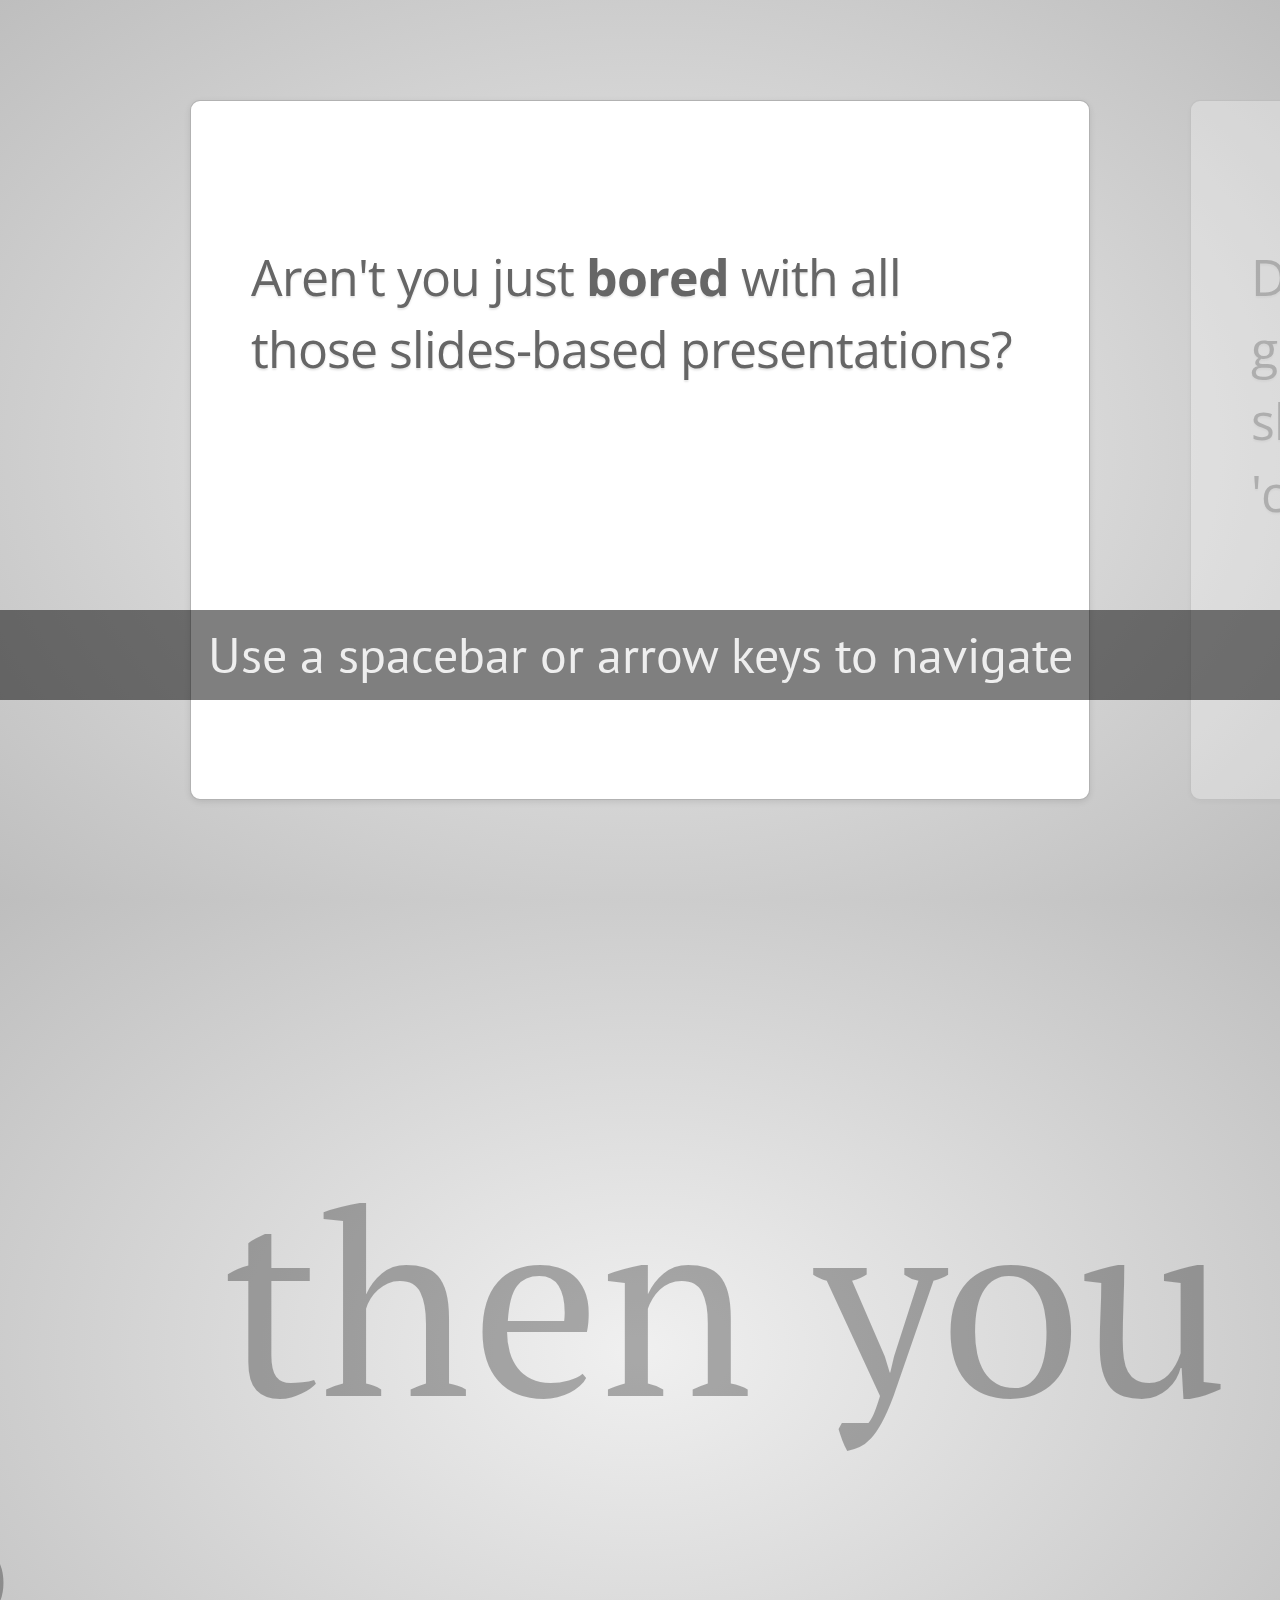
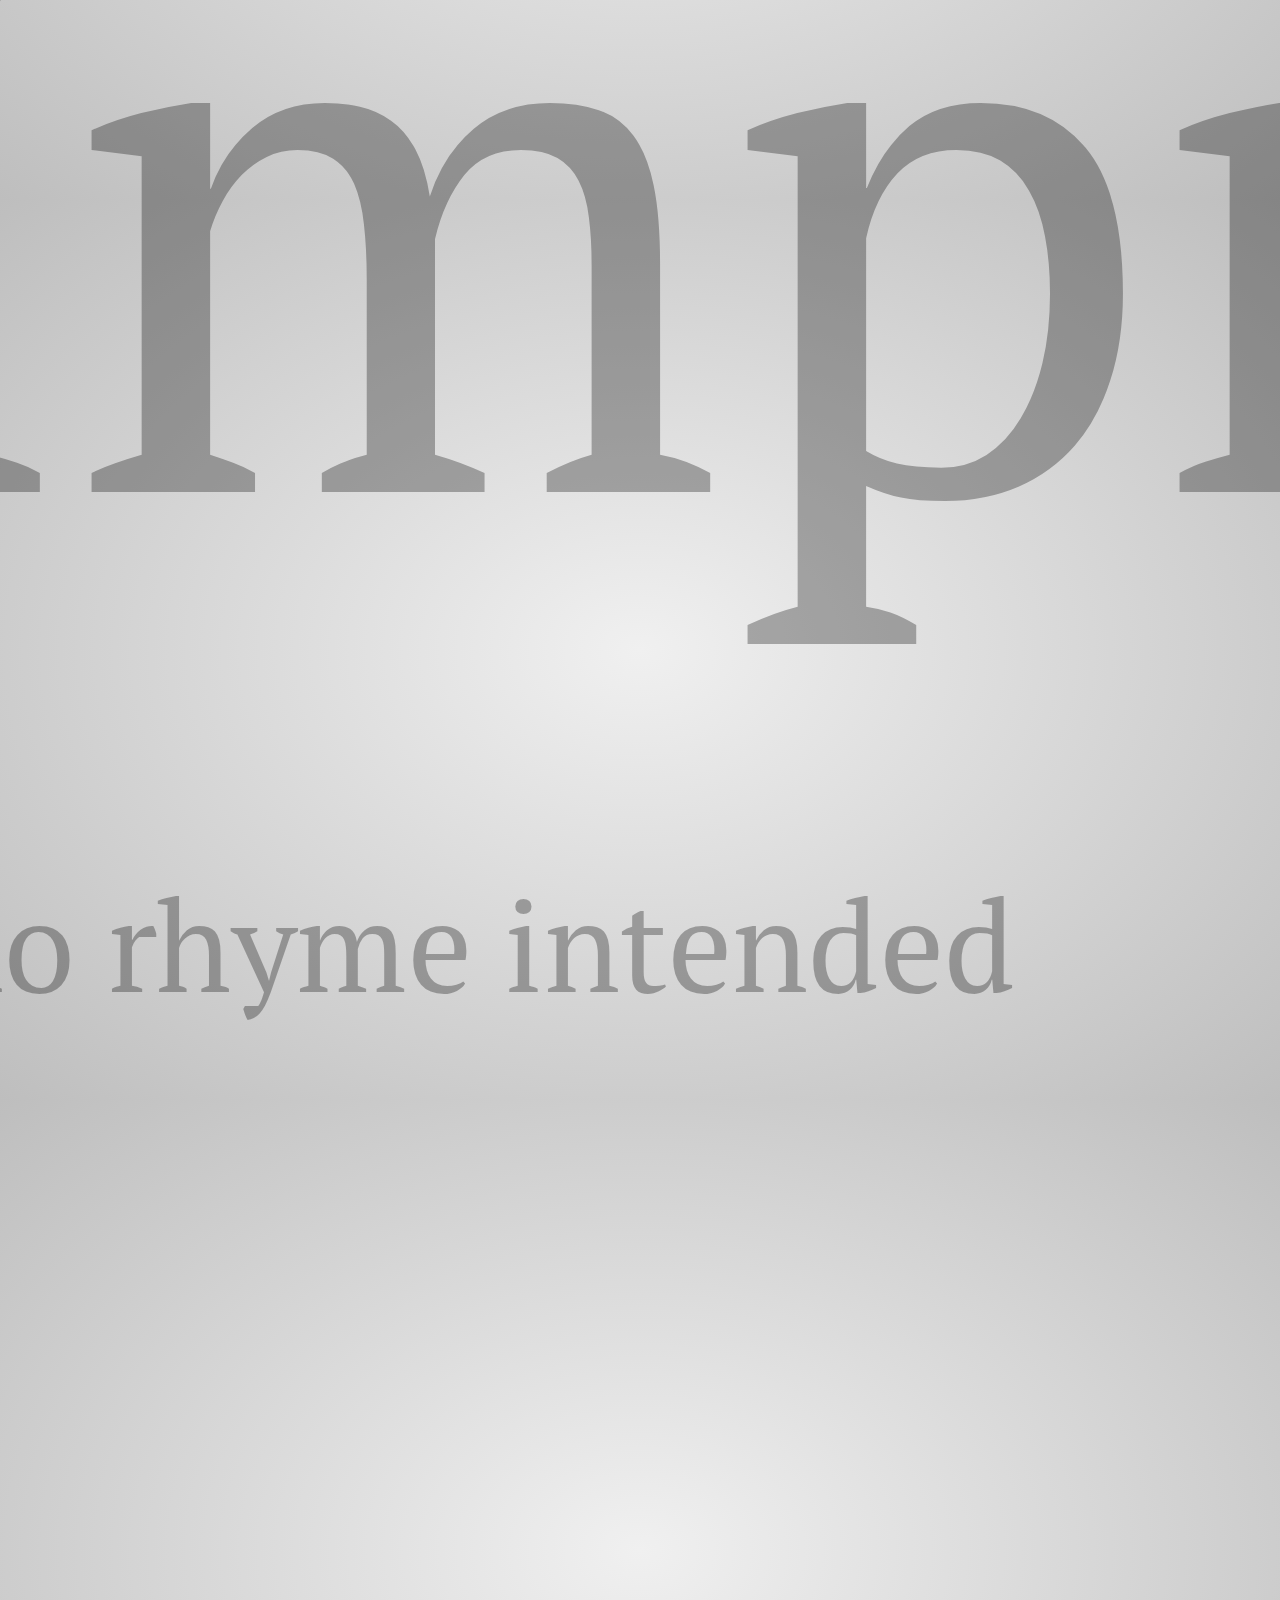
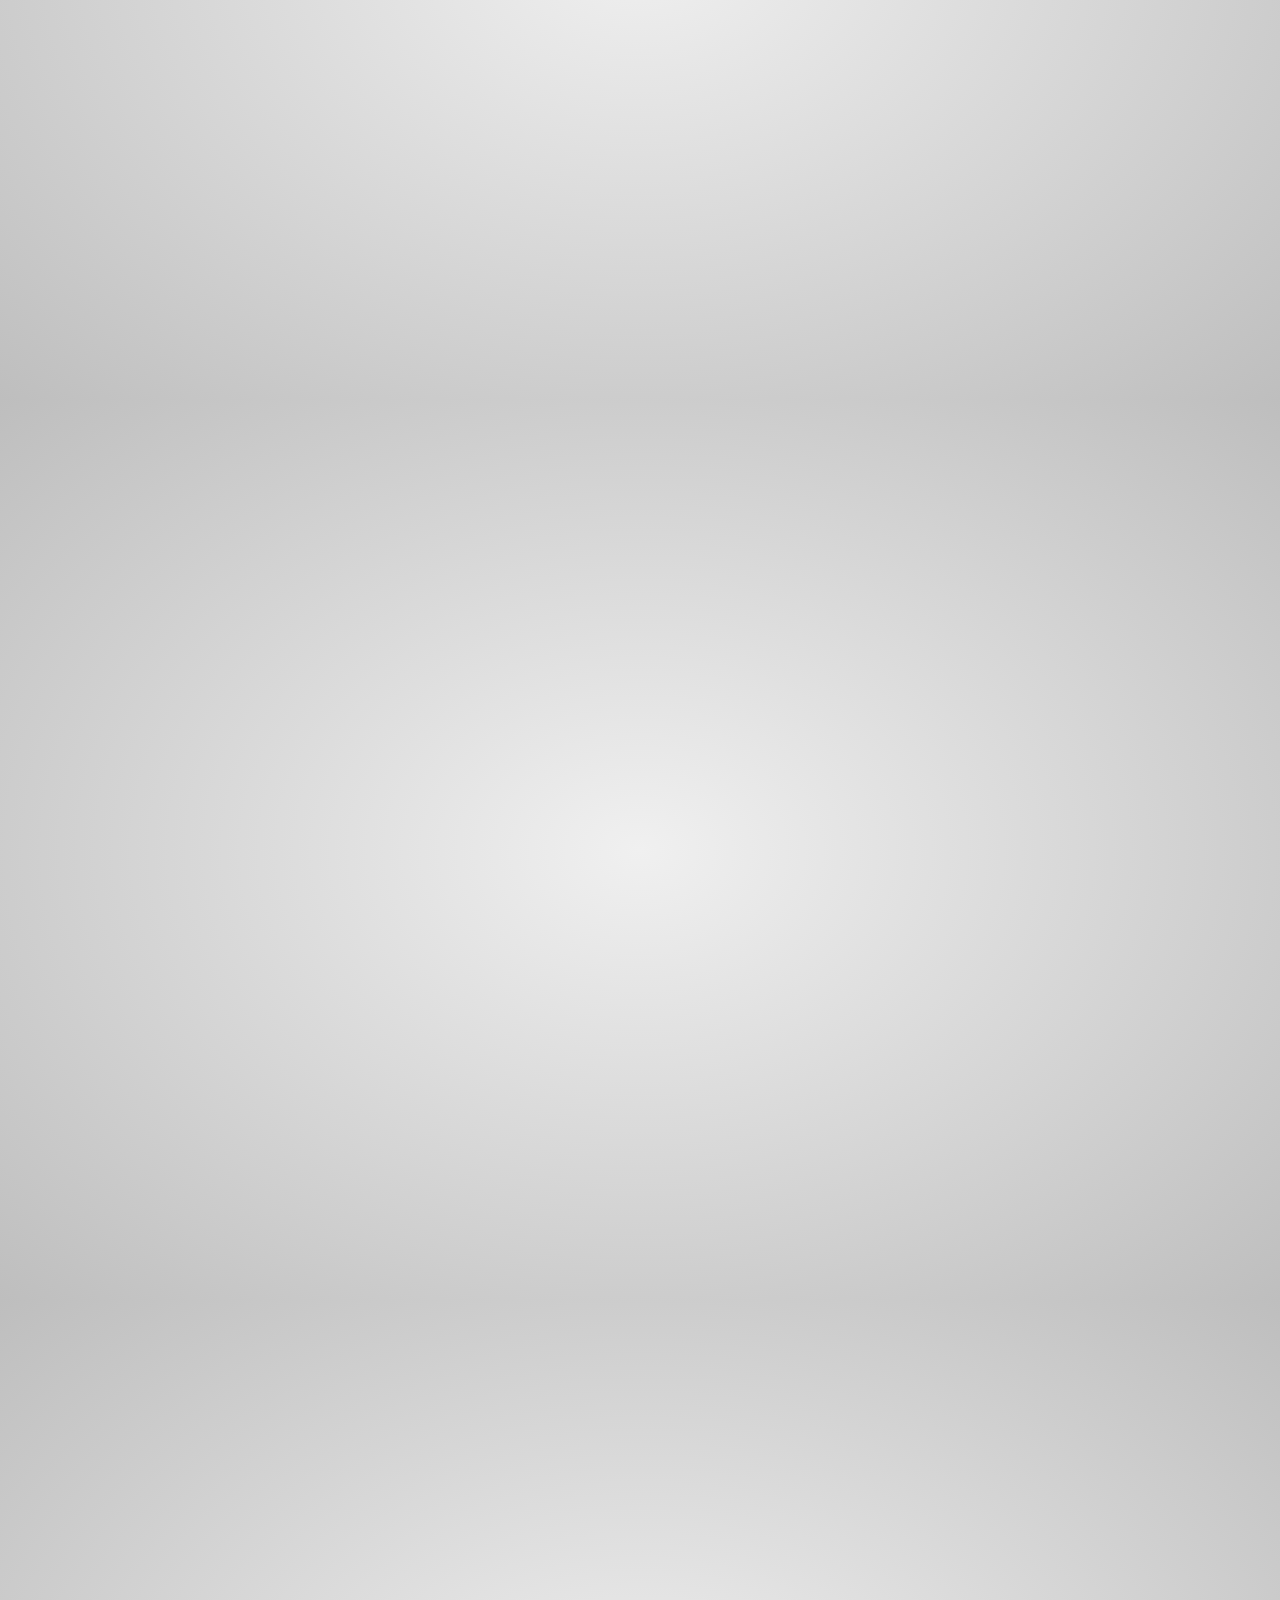
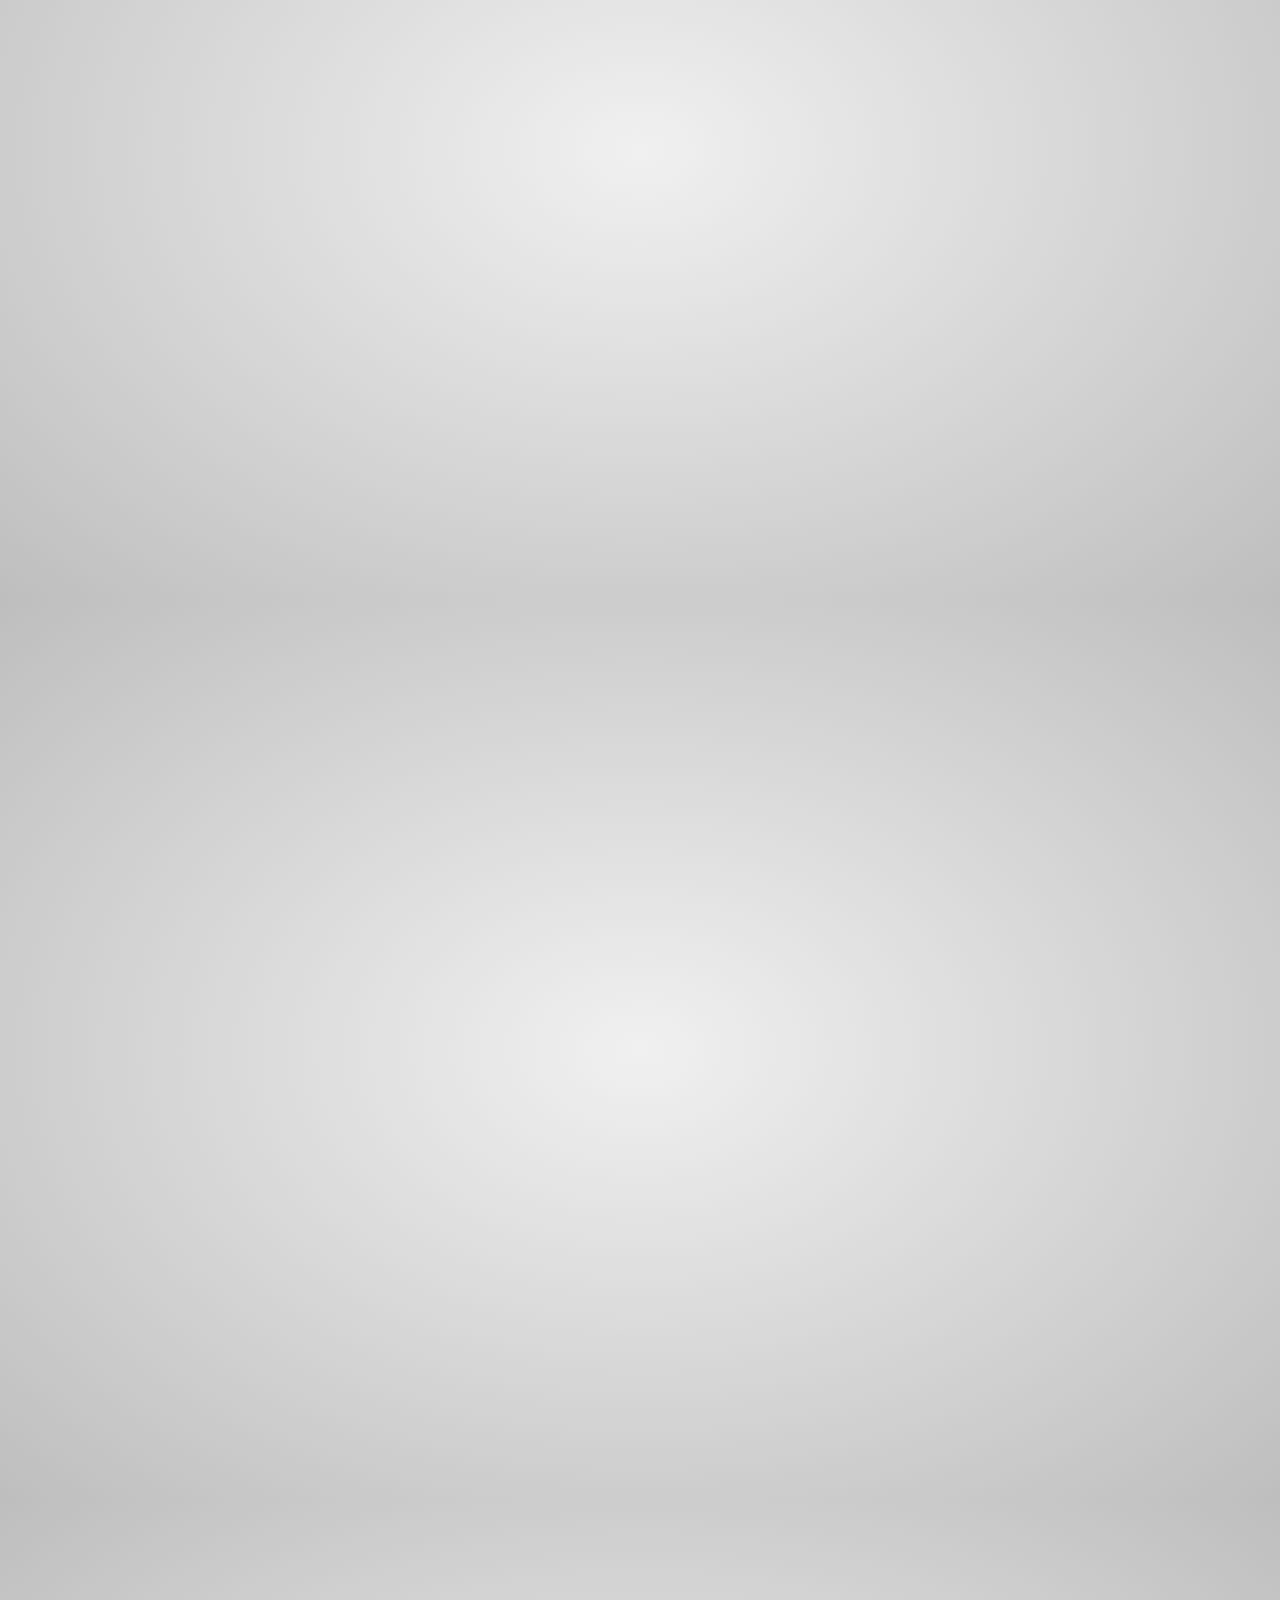
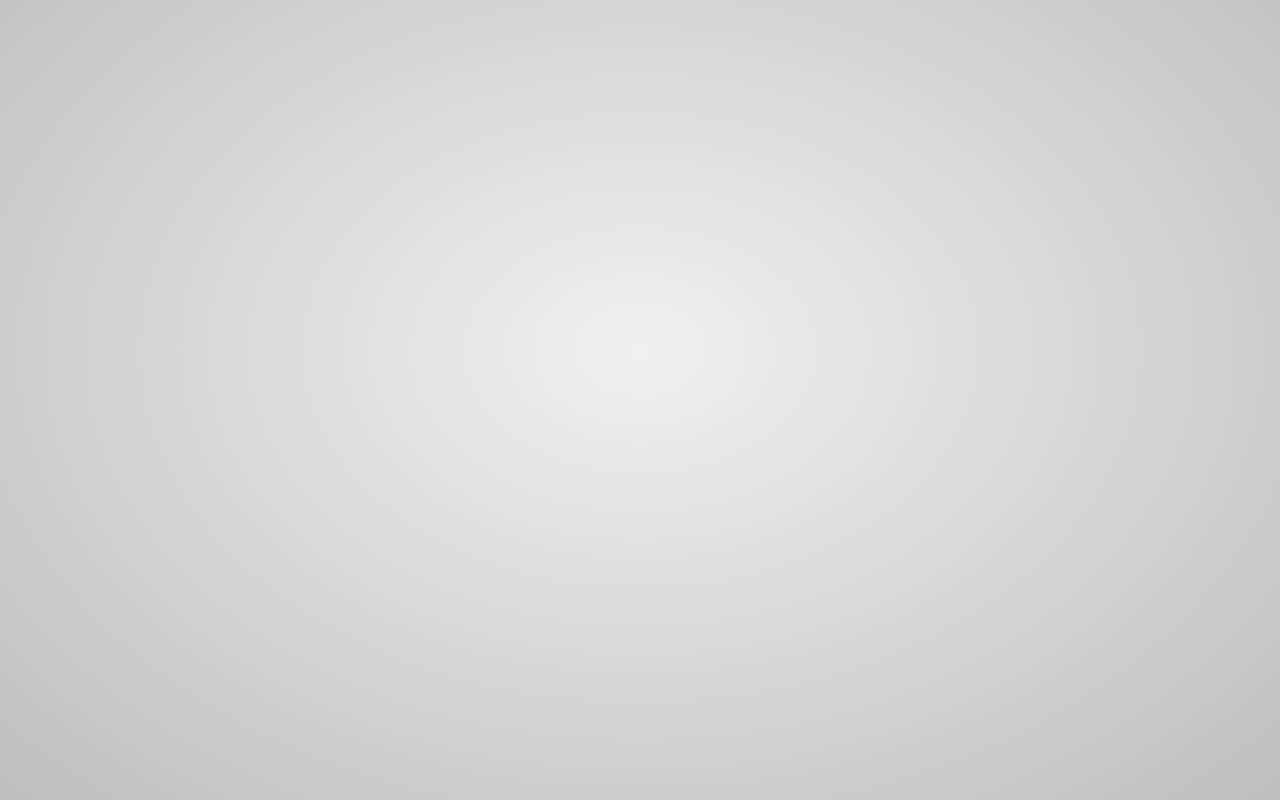
<file: index.html>
<!doctype html>

<!--

    Welcome to the light side of the source, young padawan.

    One step closer to learn something interesting you are...

                               ____                  
                            _.' :  `._               
                        .-.'`.  ;   .'`.-.           
               __      / : ___\ ;  /___ ; \      __  
             ,'_ ""=-.:__;".-.";: :".-.":__;.-="" _`,
             :' `.t""=-.. '<@.`;_  ',@:` ..-=""j.' `;
                  `:-.._J '-.-'L__ `-.-' L_..-;'     
                    "-.__ ;  .-"  "-.  : __.-"       
                        L ' /.======.\ ' J           
                         "-.   "__"   .-"            
                        __.l"-:_JL_;-";.__           
                     .-j/'.;  ;""""  / .'\"-.        
                   .' /:`. "-.:     .-" .';  `.      
                .-"  / ;  "-. "-..-" .-"  :    "-.   
             .+"-.  : :      "-.__.-"      ;-._   \  
             ; \  `.; ;                    : : "+. ; 
             :  ;   ; ;                    : ;  : \: 
             ;  :   ; :                    ;:   ;  : 
            : \  ;  :  ;                  : ;  /  :: 
            ;  ; :   ; :                  ;   :   ;: 
            :  :  ;  :  ;                : :  ;  : ; 
            ;\    :   ; :                ; ;     ; ; 
            : `."-;   :  ;              :  ;    /  ; 
             ;    -:   ; :              ;  : .-"   : 
             :\     \  :  ;            : \.-"      : 
              ;`.    \  ; :            ;.'_..-=  / ; 
              :  "-.  "-:  ;          :/."      .'  :
               \         \ :          ;/  __        :
                \       .-`.\        /t-""  ":-+.   :
                 `.  .-"    `l    __/ /`. :  ; ; \  ;
                   \   .-" .-"-.-"  .' .'j \  /   ;/ 
                    \ / .-"   /.     .'.' ;_:'    ;  
                     :-""-.`./-.'     /    `.___.'   
                           \ `t  ._  /               
                            "-.t-._:'                

-->

<!--
    
    So you'd like to know how to use impress.js?
    
    You've made the first, very important step - you're reading the source code.
    And that's how impress.js presentations are built - with HTML and CSS code.
    
    Believe me, you need quite decent HTML and CSS skills to be able to use impress.js effectively.
    And what is even more important, you need to be a designer, too, because there are no default
    styles for impress.js presentations, there is no default or automatic layout for them.
    
    You need to design and build it by hand.
    
    So...
    
    Would you still like to know how to use impress.js?
    
-->

<html lang="en">
<head>
    <meta charset="utf-8" />
    <meta name="viewport" content="width=1024" />
    <meta name="apple-mobile-web-app-capable" content="yes" />
    <title>impress.js | presentation tool based on the power of CSS3 transforms and transitions in modern browsers | by Bartek Szopka @bartaz</title>
    
    <meta name="description" content="impress.js is a presentation tool based on the power of CSS3 transforms and transitions in modern browsers and inspired by the idea behind prezi.com." />
    <meta name="author" content="Bartek Szopka" />

    <link href="http://fonts.googleapis.com/css?family=Open+Sans:regular,semibold,italic,italicsemibold|PT+Sans:400,700,400italic,700italic|PT+Serif:400,700,400italic,700italic" rel="stylesheet" />

    <!--
        
        Impress.js doesn't depend on any external stylesheet. Script adds all styles it needs for
        presentation to work.
        
        This style below contains styles only for demo presentation. Browse it to see how impress.js
        classes are used to style presentation steps, or how to apply fallback styles, but I don't want
        you to use them directly in your presentation.
        
        Be creative, build your own. We don't really want all impress.js presentations to look the same,
        do we?
        
        When creating your own presentation get rid of this file. Start from scratch, it's fun!
        
    -->
    <link href="css/impress-theme.css" rel="stylesheet" />
    <link href="css/impress-demo.css" rel="stylesheet" />
    
    <link rel="shortcut icon" href="favicon.png" />
    <link rel="apple-touch-icon" href="apple-touch-icon.png" />
</head>

<!--
    
    Body element is used by impress.js to set some useful class names, that will allow you to detect
    the support and state of the presentation in CSS or other scripts.
    
    First very useful class name is `impress-not-supported`. This class means, that browser doesn't
    support features required by impress.js, so you should apply some fallback styles in your CSS.
    It's not necessary to add it manually on this element. If the script detects that browser is not
    good enough it will add this class, but keeping it in HTML means that users without JavaScript
    will also get fallback styles.
    
    When impress.js script detects that browser supports all required features, this class name will
    be removed.
    
    The class name on body element also depends on currently active presentation step. More details about
    it can be found later, when `hint` element is being described.
    
-->
<body class="impress-not-supported">

<!--
    For example this fallback message is only visible when there is `impress-not-supported` class on body.
-->
<div class="fallback-message">
    <p>Your browser <b>doesn't support the features required</b> by impress.js, so you are presented with a simplified version of this presentation.</p>
    <p>For the best experience please use the latest <b>Chrome</b>, <b>Safari</b> or <b>Firefox</b> browser.</p>
</div>

<!--
    
    Now that's the core element used by impress.js.
    
    That's the wrapper for your presentation steps. In this element all the impress.js magic happens.
    It doesn't have to be a `<div>`. Only `id` is important here as that's how the script find it.
    
    You probably won't need it now, but there are some configuration options that can be set on this element.
    
    To change the duration of the transition between slides use `data-transition-duration="2000"` giving it
    a number of ms. It defaults to 1000 (1s).
    
    You can also control the perspective with `data-perspective="500"` giving it a number of pixels.
    It defaults to 1000. You can set it to 0 if you don't want any 3D effects.
    If you are willing to change this value make sure you understand how CSS perspective works:
    https://developer.mozilla.org/en/CSS/perspective
    
    But as I said, you won't need it for now, so don't worry - there are some simple but interesing things
    right around the corner of this tag ;)
    
-->
<div id="impress">

    <!--
        
        Here is where interesting thing start to happen.
        
        Each step of the presentation should be an element inside the `#impress` with a class name
        of `step`. These step elements are positioned, rotated and scaled by impress.js, and
        the 'camera' shows them on each step of the presentation.
        
        Positioning information is passed through data attributes.
        
        In the example below we only specify x and y position of the step element with `data-x="-1000"`
        and `data-y="-1500` attributes. This means that **the center** of the element (yes, the center)
        will be positioned in point x = -1000px and y = -1500px of the presentation 'canvas'.
        
        It will not be rotated or scaled.
        
    -->
    <div id="bored" class="step slide" data-x="-1000" data-y="-1500">
        <q>Aren't you just <b>bored</b> with all those slides-based presentations?</q>
    </div>

    <!--
        
        The `id` attribute of the step element is used to identify it in the URL, but it's optional.
        If it is not defined, it will get a default value of `step-N` where N is a number of slide.
        
        So in the example below it'll be `step-2`.
        
        The hash part of the url when this step is active will be `#/step-2`.
        
        You can also use `#step-2` in a link, to point directly to this particular step.
        
        Please note, that while `#/step-2` (with slash) would also work in a link it's not recommended.
        Using classic `id`-based links like `#step-2` makes these links usable also in fallback mode.
        
    -->
    <div class="step slide" data-x="0" data-y="-1500">
        <q>Don't you think that presentations given <strong>in modern browsers</strong> shouldn't <strong>copy the limits</strong> of 'classic' slide decks?</q>
    </div>

    <div class="step slide" data-x="1000" data-y="-1500">
        <q>Would you like to <strong>impress your audience</strong> with <strong>stunning visualization</strong> of your talk?</q>
    </div>

    <!--
        
        This is an example of step element being scaled.
        
        Again, we use a `data-` attribute, this time it's `data-scale="4"`, so it means that this
        element will be 4 times larger than the others.
        From presentation and transitions point of view it means, that it will have to be scaled
        down (4 times) to make it back to it's correct size.
        
    -->
    <div id="title" class="step" data-x="0" data-y="0" data-scale="4">
        <span class="try">then you should try</span>
        <h1>impress.js<sup>*</sup></h1>
        <span class="footnote"><sup>*</sup> no rhyme intended</span>
    </div>

    <!--
        
        This element introduces rotation.
        
        Notation shouldn't be a surprise. We use `data-rotate="90"` attribute, meaning that this
        element should be rotated by 90 degrees clockwise.
        
    -->
    <div id="its" class="step" data-x="850" data-y="3000" data-rotate="90" data-scale="5">
        <p>It's a <strong>presentation tool</strong> <br/>
        inspired by the idea behind <a href="http://prezi.com">prezi.com</a> <br/>
        and based on the <strong>power of CSS3 transforms and transitions</strong> in modern browsers.</p>
    </div>

    <div id="big" class="step" data-x="3500" data-y="2100" data-rotate="180" data-scale="6">
        <p>visualize your <b>big</b> <span class="thoughts">thoughts</span></p>
    </div>

    <!--
        
        And now it gets really exciting! We move into third dimension!
        
        Along with `data-x` and `data-y`, you can define the position on third (Z) axis, with
        `data-z`. In the example below we use `data-z="-3000"` meaning that element should be
        positioned far away from us (by 3000px).
        
    -->
    <div id="tiny" class="step" data-x="2825" data-y="2325" data-z="-3000" data-rotate="300" data-scale="1">
        <p>and <b>tiny</b> ideas</p>
    </div>

    <!--
        
        This step here doesn't introduce anything new when it comes to data attributes, but you
        should notice in the demo that some words of this text are being animated.
        It's a very basic CSS transition that is applied to the elements when this step element is
        reached.
        
        At the very beginning of the presentation all step elements are given the class of `future`.
        It means that they haven't been visited yet.
        
        When the presentation moves to given step `future` is changed to `present` class name.
        That's how animation on this step works - text moves when the step has `present` class.
        
        Finally when the step is left the `present` class is removed from the element and `past`
        class is added.
        
        So basically every step element has one of three classes: `future`, `present` and `past`.
        Only one current step has the `present` class.
        
    -->
    <div id="ing" class="step" data-x="3500" data-y="-850" data-rotate="270" data-scale="6">
        <p>by <b class="positioning">positioning</b>, <b class="rotating">rotating</b> and <b class="scaling">scaling</b> them on an infinite canvas</p>
    </div>

    <div id="imagination" class="step" data-x="6700" data-y="-300" data-scale="6">
        <p>the only <b>limit</b> is your <b class="imagination">imagination</b></p>
    </div>

    <div id="source" class="step" data-x="6300" data-y="2000" data-rotate="20" data-scale="4">
        <p>want to know more?</p>
        <q><a href="http://github.com/bartaz/impress.js">use the source</a>, Luke!</q>
    </div>

    <div id="one-more-thing" class="step" data-x="6000" data-y="4000" data-scale="2">
        <p>one more thing...</p>
    </div>

    <!--
        
        And the last one shows full power and flexibility of impress.js.
        
        You can not only position element in 3D, but also rotate it around any axis.
        So this one here will get rotated by -40 degrees (40 degrees anticlockwise) around X axis and
        10 degrees (clockwise) around Y axis.
        
        You can of course rotate it around Z axis with `data-rotate-z` - it has exactly the same effect
        as `data-rotate` (these two are basically aliases).
        
    -->
    <div id="its-in-3d" class="step" data-x="6200" data-y="4300" data-z="-100" data-rotate-x="-40" data-rotate-y="10" data-scale="2">
        <p><span class="have">have</span> <span class="you">you</span> <span class="noticed">noticed</span> <span class="its">it's</span> <span class="in">in</span> <b>3D<sup>*</sup></b>?</p>
        <span class="footnote">* beat that, prezi ;)</span>
    </div>

    <!--
        
        So to make a summary of all the possible attributes used to position presentation steps, we have:
        
        * `data-x`, `data-y`, `data-z` - they define the position of **the center** of step element on
            the canvas in pixels; their default value is 0;
        * `data-rotate-x`, `data-rotate-y`, 'data-rotate-z`, `data-rotate` - they define the rotation of
            the element around given axis in degrees; their default value is 0; `data-rotate` and `data-rotate-z`
            are exactly the same;
        * `data-scale` - defines the scale of step element; default value is 1
        
        These values are used by impress.js in CSS transformation functions, so for more information consult
        CSS transfrom docs: https://developer.mozilla.org/en/CSS/transform
        
    -->
    <div id="overview" class="step" data-x="3000" data-y="1500" data-scale="10">
    </div>

</div>

<!--
    
    Hint is not related to impress.js in any way.
    
    But it can show you how to use impress.js features in creative way.
    
    When the presentation step is shown (selected) its element gets the class of "active" and the body element
    gets the class based on active step id `impress-on-ID` (where ID is the step's id)... It may not be
    so clear because of all these "ids" in previous sentence, so for example when the first step (the one with
    the id of `bored`) is active, body element gets a class of `impress-on-bored`.
    
    This class is used by this hint below. Check CSS file to see how it's shown with delayed CSS animation when
    the first step of presentation is visible for a couple of seconds.
    
    ...
    
    And when it comes to this piece of JavaScript below ... kids, don't do this at home ;)
    It's just a quick and dirty workaround to get different hint text for touch devices.
    In a real world it should be at least placed in separate JS file ... and the touch content should be
    probably just hidden somewhere in HTML - not hard-coded in the script.
    
    Just sayin' ;)
    
-->
<div class="hint">
    <p>Use a spacebar or arrow keys to navigate</p>
</div>
<script>
if ("ontouchstart" in document.documentElement) { 
    document.querySelector(".hint").innerHTML = "<p>Tap on the left or right to navigate</p>";
}
</script>

<!--
    
    Last, but not least.
    
    To make all described above really work, you need to include impress.js in the page.
    I strongly encourage to minify it first.
    
    In here I just include full source of the script to make it more readable.
    
    You also need to call a `impress().init()` function to initialize impress.js presentation.
    And you should do it in the end of your document. Not only because it's a good practice, but also
    because it should be done when the whole document is ready.
    Of course you can wrap it in any kind of "DOM ready" event, but I was too lazy to do so ;)
    
-->
<script src="js/impress.js"></script>
<script>impress().init();</script>

<!--
    
    The `impress()` function also gives you access to the API that controls the presentation.
    
    Just store the result of the call:
    
        var api = impress();
    
    and you will get three functions you can call:
    
        `api.init()` - initializes the presentation,
        `api.next()` - moves to next step of the presentation,
        `api.prev()` - moves to previous step of the presentation,
        `api.goto( idx | id | element, [duration] )` - moves the presentation to the step given by its index number
                id or the DOM element; second parameter can be used to define duration of the transition in ms,
                but it's optional - if not provided default transition duration for the presentation will be used.
    
    You can also simply call `impress()` again to get the API, so `impress().next()` is also allowed.
    Don't worry, it wont initialize the presentation again.
    
    For some example uses of this API check the last part of the source of impress.js where the API
    is used in event handlers.
    
-->

</body>
</html>

<!--
    
    Now you know more or less everything you need to build your first impress.js presentation, but before
    you start...
    
    Oh, you've already cloned the code from GitHub?
    
    You have it open in text editor?
    
    Stop right there!
    
    That's not how you create awesome presentations. This is only a code. Implementation of the idea that
    first needs to grow in your mind.
    
    So if you want to build great presentation take a pencil and piece of paper. And turn off the computer.
    
    Sketch, draw and write. Brainstorm your ideas on a paper. Try to build a mind-map of what you'd like
    to present. It will get you closer and closer to the layout you'll build later with impress.js.
    
    Get back to the code only when you have your presentation ready on a paper. It doesn't make sense to do
    it earlier, because you'll only waste your time fighting with positioning of useless points.
    
    If you think I'm crazy, please put your hands on a book called "Presentation Zen". It's all about 
    creating awesome and engaging presentations.
    
    Think about it. 'Cause impress.js may not help you, if you have nothing interesting to say.
    
-->

<!--
    
    Are you still reading this?
    
    For real?
    
    I'm impressed! Feel free to let me know that you got that far (I'm @bartaz on Twitter), 'cause I'd like
    to congratulate you personally :)
    
    But you don't have to do it now. Take my advice and take some time off. Make yourself a cup of coffee, tea,
    or anything you like to drink. And raise a glass for me ;)
    
    Cheers!
    
-->
</file>
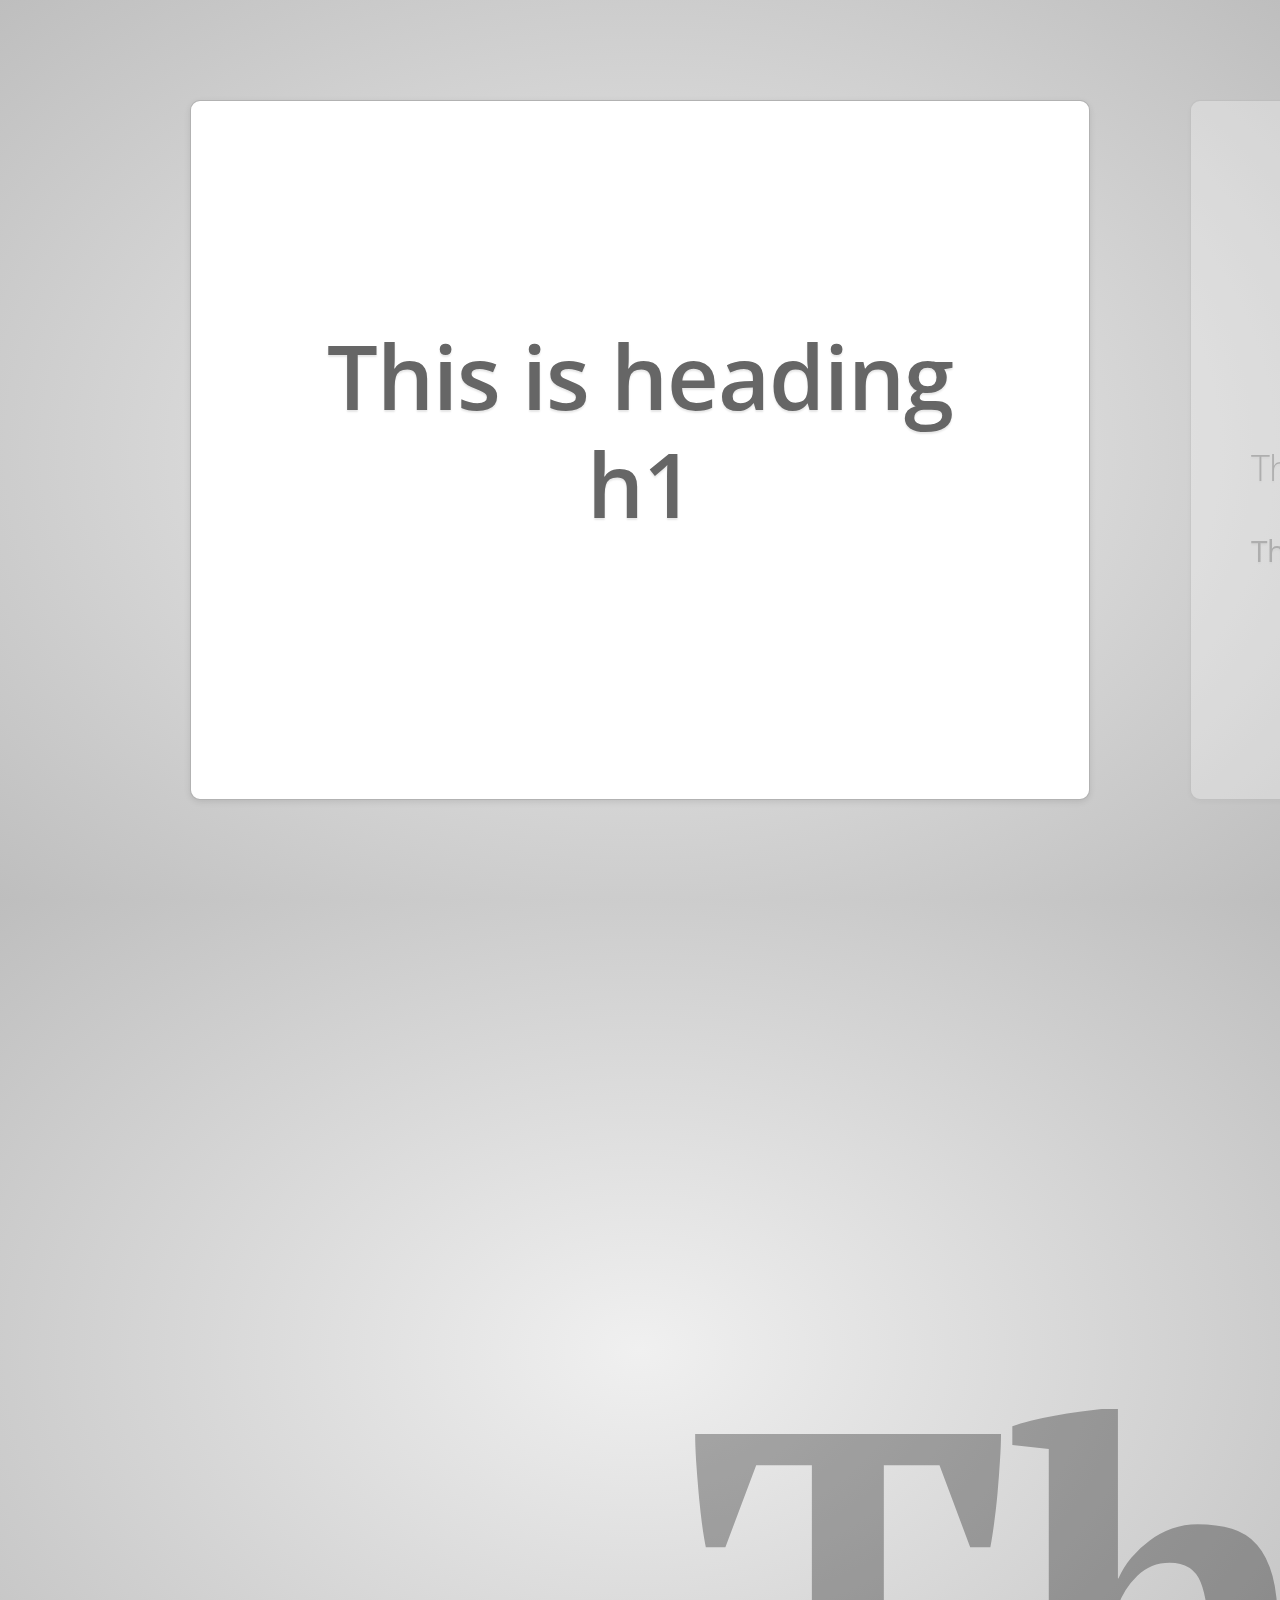
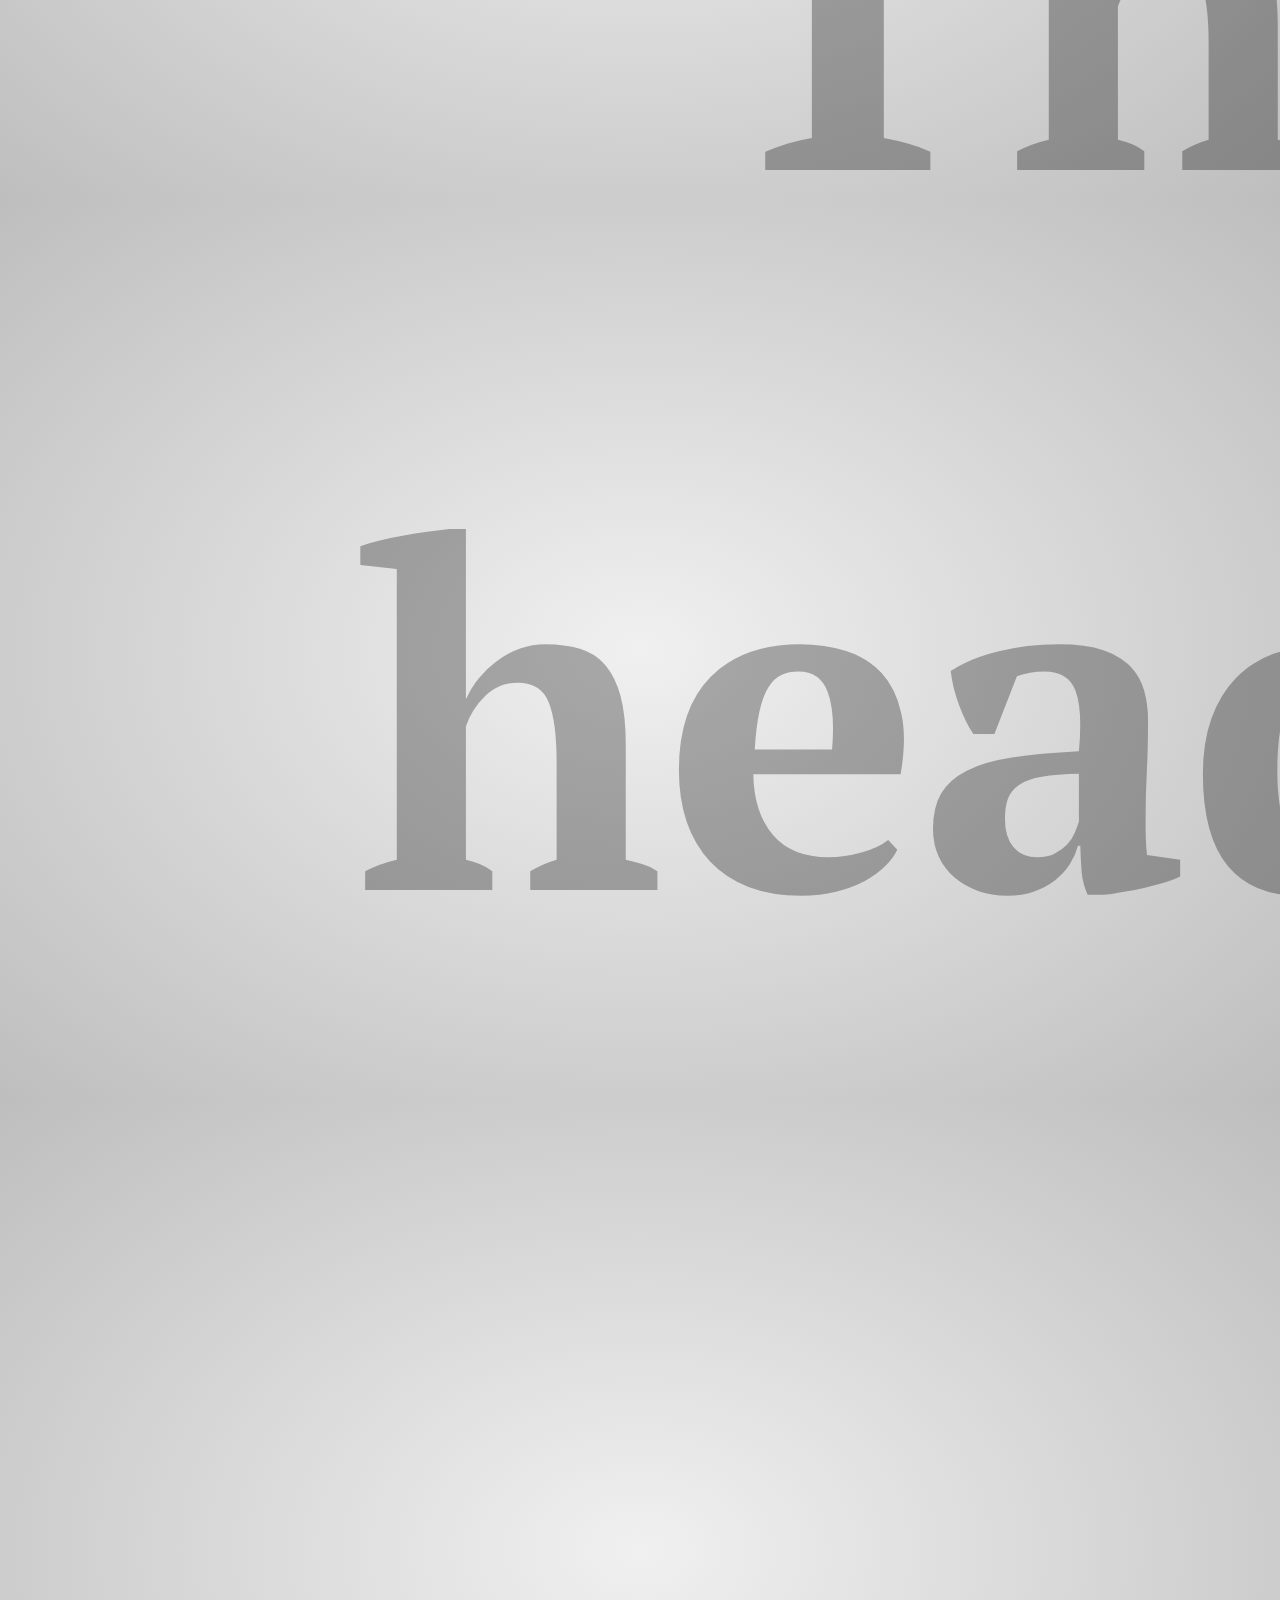
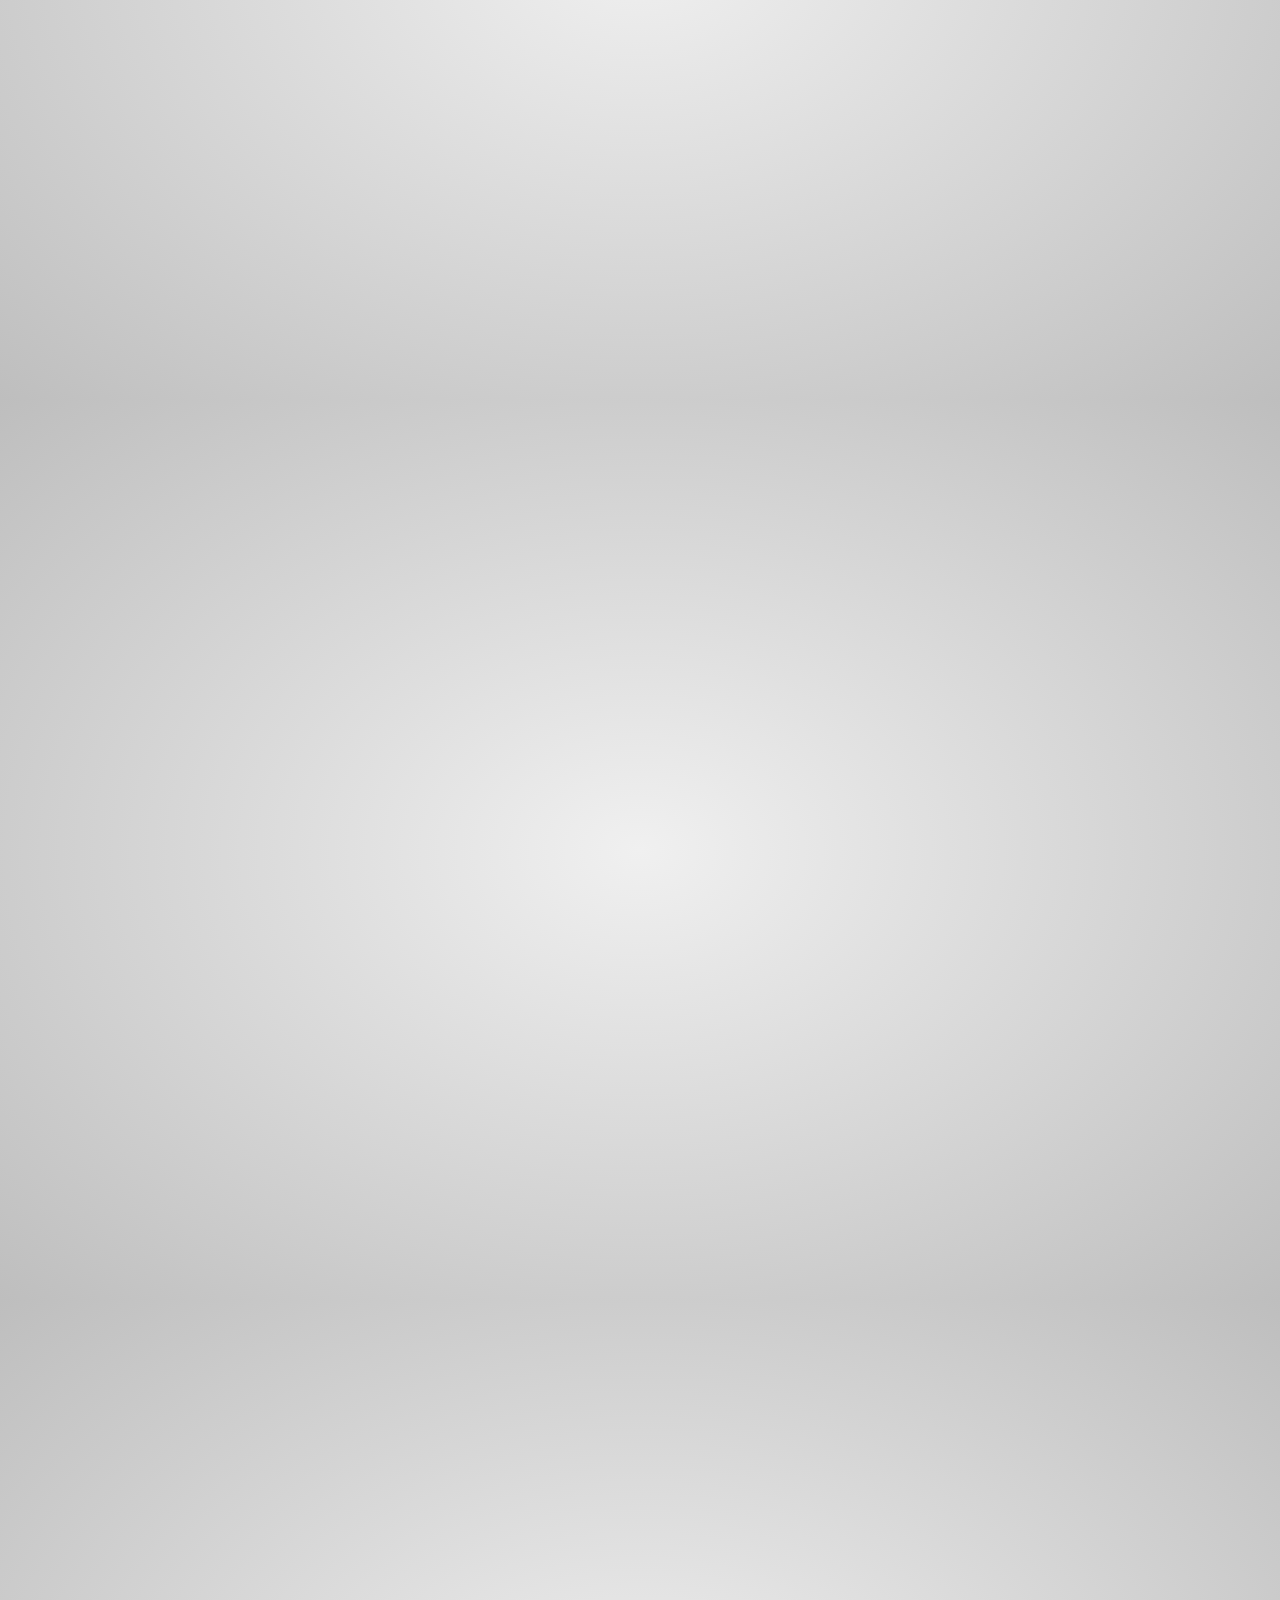
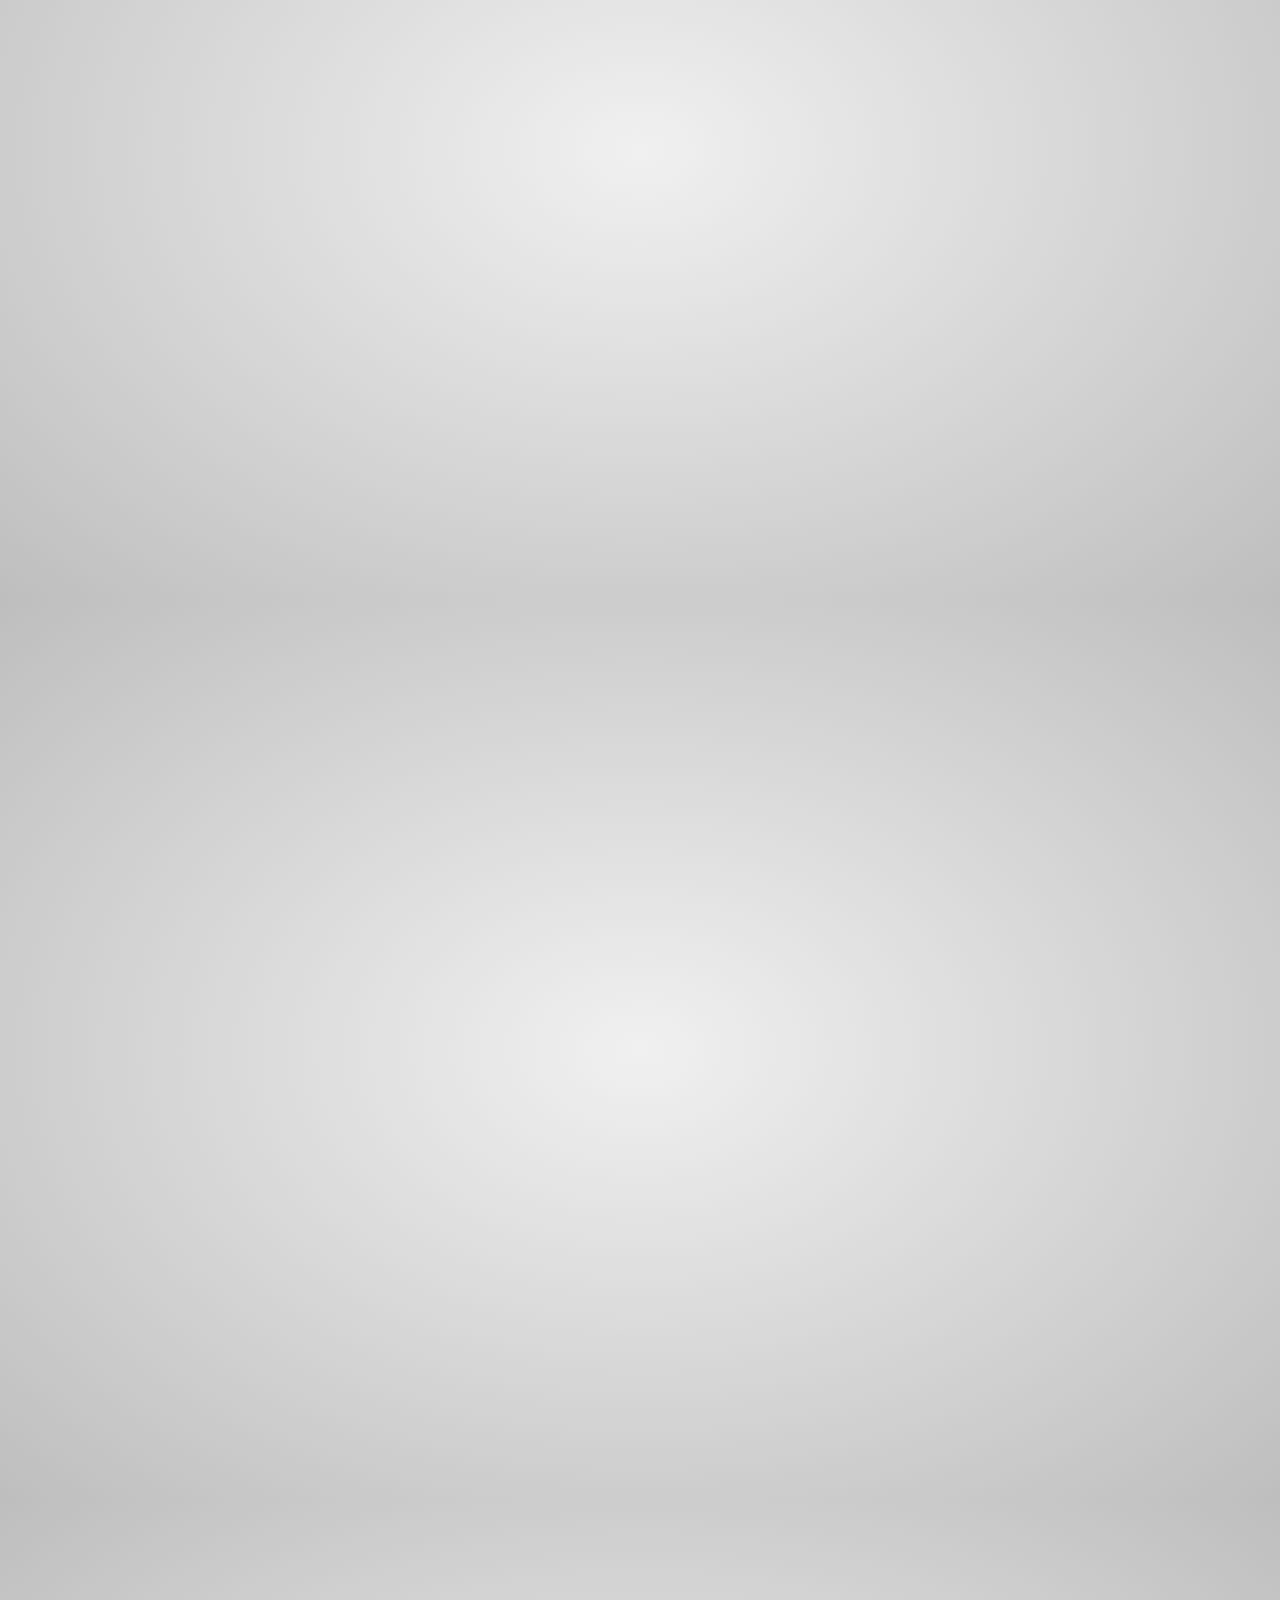
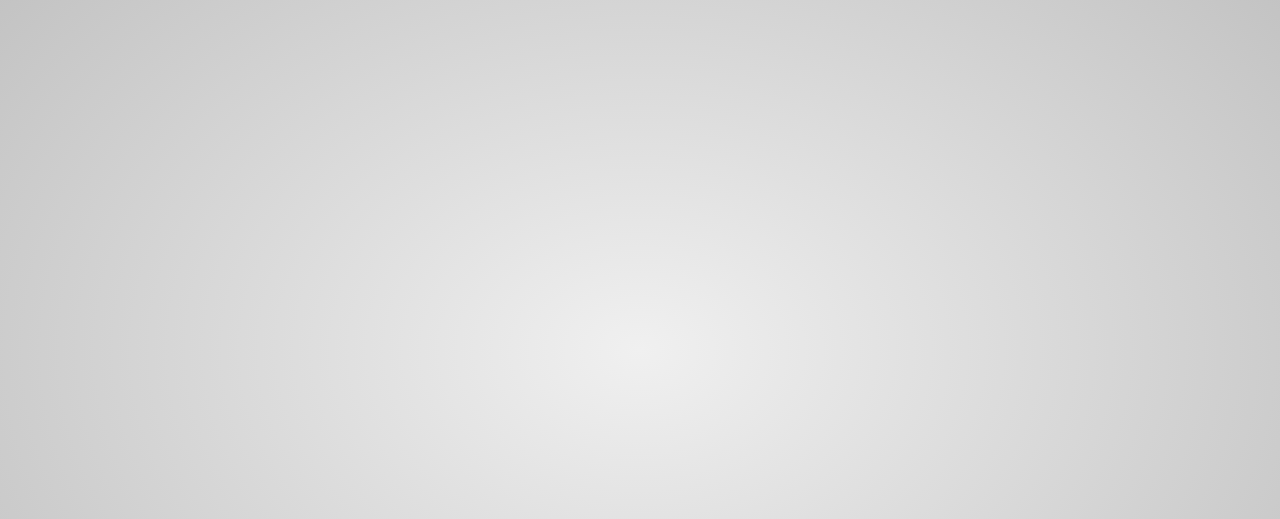
<file: index-test.html>
<!doctype html>

<html lang="en">
<head>
    <meta charset="utf-8" />
    <meta name="viewport" content="width=1024" />
    <meta name="apple-mobile-web-app-capable" content="yes" />
    <title>impress.js | presentation tool based on the power of CSS3 transforms and transitions in modern browsers | by Bartek Szopka @bartaz</title>
    
    <meta name="description" content="impress.js is a presentation tool based on the power of CSS3 transforms and transitions in modern browsers and inspired by the idea behind prezi.com." />
    <meta name="author" content="Bartek Szopka" />

    <link href="http://fonts.googleapis.com/css?family=Open+Sans:regular,semibold,italic,italicsemibold|PT+Sans:400,700,400italic,700italic|PT+Serif:400,700,400italic,700italic" rel="stylesheet" />

    <link href="css/impress-theme.css" rel="stylesheet" />
    
    <link rel="shortcut icon" href="favicon.png" />
    <link rel="apple-touch-icon" href="apple-touch-icon.png" />
</head>


<body class="impress-not-supported">



<div id="impress">

    <div id="slide1" class="step slide" data-x="-1000" data-y="-1500">
        <h1>This is heading h1</h1>
    </div>

    <div id="slide2" class="step slide" data-x="0" data-y="-1500">
        <h2>This is h2 </h2>
        <h3>This is h3 </h3>
        <p class="lead">This is lead. This is lead. This is lead. This is lead.</p>
        <p>This is just text. This is just text.</p>
    </div>

    <div id="slide3" class="step slide" data-x="1000" data-y="-1500">
       <h2>This is a ol</h2>
         <ol>
            <li>list item list item list item</li>
            <li>list item list item list</li>
            <li>list item list item</li>
            <li>list item list</li>
          </ol>
    </div>


    <div id="slide4" class="step slide" data-x="2000" data-y="-1500">
       <h2>This is a ul</h2>
         <ul>
            <li>list item list item list item</li>
            <li>list item list item list</li>
            <li>list item list item</li>
            <li>list item list</li>
          </ll>
    </div>

    <div id="slide5" class="step slide" data-x="3000" data-y="-1500">
       <h2>This is a table</h2>
         
       <table>
            <tr>
            <th>Key</th><th>Value</th>
            </tr>
            <tr>
            <td>ACT</td><td>Australian Capital Territory</td>
            </tr>
            <tr>
            <td>NSW</td><td>New South Wales</td>
            </tr>
            <tr>
            <td>NT</td><td>Northern Territory</td>
            </tr>
        </table>
    </div>

    <div id="slide6" class="step slide" data-x="4000" data-y="-1500">
        <h2>This is a heading h2</h2>
        <p>This is <a href="#">link</a>, this is <em>italic</em>, this is pharagraph, this is <strong>bold</strong>, this is pharagraph,this is pharagraph,this is pharagraph.</p>
        <p>This is pharagraph, this is pharagraph, this is pharagraph, this is pharagraph, this is pharagraph,this is pharagraph,this is pharagraph.</p>
    </div>

    <div id="slide7" class="step slide" data-x="5000" data-y="-1500">
        <h2>This is a picture</h2>
        <img src="img.png"> 
    </div>

    
    <div id="slide8" class="step" data-x="0" data-y="0" data-scale="4">
         <h1>This is a heading h1</h1>
    </div>

    <div id="slide9" class="step" data-x="1000" data-y="2400" data-rotate="230" data-scale="5">
        <h2>This is h2</h2>
        <h3>This is h3</h3>
        <h4>This is h4</h4>     
    </div>

    <div id="slide10" class="step" data-x="3100" data-y="3300" data-rotate="90" data-scale="3">
        <p class="lead">This is lead. This is lead. This is lead. This is lead.</p>
        <p class="text-left">Left aligned text.</p>
        <p class="text-center">Center aligned text.</p>
        <p class="text-right">Right aligned text.</p>
    </div>


    <div id="slide11" class="step" data-x="5025" data-y="2225" data-z="1000" data-rotate="40" data-scale="2">
         <h2>This is a heading h2</h2>
        <p>This is <a href="#">link</a>, this is <em>italic</em>, this is pharagraph, this is <strong>bold</strong>, this is pharagraph,this is pharagraph,this is pharagraph.</p>
        <p>This is pharagraph, this is pharagraph, this is pharagraph, this is pharagraph, this is pharagraph,this is pharagraph,this is pharagraph.</p>
    </div>

    <div id="slide12" class="step" data-x="5700" data-y="0" data-scale="3">
        <h3>Heading h3</h3>
       <table>
            <tr>
            <th>Key</th><th>Value</th>
            </tr>
            <tr>
            <td>ACT</td><td>Australian Capital Territory</td>
            </tr>
            <tr>
            <td>NSW</td><td>New South Wales</td>
            </tr>
            <tr>
            <td>NT</td><td>Northern Territory</td>
            </tr>
        </table>
    </div>
  
   <div id="slide13" class="step" data-x="5700" data-y="700" data-rotate-x="-90" data-rotate="0" data-z="-500" data-scale="3">

    <h2>This is a ul</h2>
         <ul>
            <li>list item list item list item</li>
            <li>list item list item list</li>
            <li>list item list item</li>
            <li>list item list</li>
          </ll>
   </div>

    <div id="slide14" class="step" data-x="3300" data-y="500" data-rotate="0" data-scale="7">
        <img src="img.png">     
    </div>

    <div id="slide15" class="step" data-x="5800" data-y="-1670" data-rotate="-90" data-scale="1">
        <p class="green">This is text with class="green"</p>
         <p class="red">This is text with class="red"</p>
        <p class="grey">This is text with class="grey"</p>
        <p class="orange">This is text with class="orange"</p>
        <p class="blue">This is text with class="blue"</p> 
     </div>

  


    <div id="overview" class="step" data-x="3000" data-y="1700" data-scale="10">
    </div>

</div>

<div class="hint">
    <p>Use a spacebar or arrow keys to navigate</p>
</div>
<script>
if ("ontouchstart" in document.documentElement) { 
    document.querySelector(".hint").innerHTML = "<p>Tap on the left or right to navigate</p>";
}
</script>


<script src="js/impress.js"></script>
<script>impress().init();</script>



</body>
</html>
</file>
<file: css/impress-theme.css>
html, body, div, span, applet, object, iframe,
h1, h2, h3, h4, h5, h6, p, blockquote, pre,
a, abbr, acronym, address, big, cite, code,
del, dfn, em, img, ins, kbd, q, s, samp,
small, strike, strong, sub, sup, tt, var,
b, u, i, center,
dl, dt, dd, ol, ul, li,
fieldset, form, label, legend,
table, caption, tbody, tfoot, thead, tr, th, td,
article, aside, canvas, details, embed,
figure, figcaption, footer, header, hgroup,
menu, nav, output, ruby, section, summary,
time, mark, audio, video {
    margin: 0;
    padding: 0;
    border: 0;
    font-size: 100%;
    font: inherit;
    vertical-align: baseline;
}


article, aside, details, figcaption, figure,
footer, header, hgroup, menu, nav, section {
    display: block;
}

blockquote, q {
    quotes: none;
}
blockquote:before, blockquote:after,
q:before, q:after {
    content: '';
    content: none;
}


body {
    line-height: 1;
    font-family: 'PT Sans', sans-serif;
    min-height: 740px;
    background: rgb(215, 215, 215);
    background: -webkit-gradient(radial, 50% 50%, 0, 50% 50%, 500, from(rgb(240, 240, 240)), to(rgb(190, 190, 190)));
    background: -webkit-radial-gradient(rgb(240, 240, 240), rgb(190, 190, 190));
    background:    -moz-radial-gradient(rgb(240, 240, 240), rgb(190, 190, 190));
    background:     -ms-radial-gradient(rgb(240, 240, 240), rgb(190, 190, 190));
    background:      -o-radial-gradient(rgb(240, 240, 240), rgb(190, 190, 190));
    background:         radial-gradient(rgb(240, 240, 240), rgb(190, 190, 190));
}


b, strong { font-weight: bold }
i, em { font-style: italic }


a {
    color: inherit;
    text-decoration: none;
    padding: 0 0.1em;
    background: rgba(255,255,255,0.5);
    text-shadow: -1px -1px 2px rgba(100,100,100,0.9);
    border-radius: 0.2em;

    -webkit-transition: 0.5s;
    -moz-transition:    0.5s;
    -ms-transition:     0.5s;
    -o-transition:      0.5s;
    transition:         0.5s;
}

a:hover, a:focus {
    background: rgba(255,255,255,1);
    text-shadow: -1px -1px 2px rgba(100,100,100,0.5);
}

h1,
h2,
h3,
h4,
h5,
h6 {
    text-align: center;
}

h1 {
    font-size: 2.5em;
    font-weight: 600;
    padding: 1.5em 0;
    
}

h2 {
    font-size: 1.5em;
    padding: 0.8em 0;
}

h3 {
    font-size: 1.1em;
    padding:  0.5em 0;
}

h4 {
    font-size: 0.9em;
    padding: 0.3em 0;
}

p, li{
    font-size: 0.7em;
    margin-bottom: 1em;
}
    

img {
    -webkit-box-shadow: 0 2px 0 rgba(255,255,255,.2), inset 0 5px 6px rgba(0,0,0,.6), inset 0 2px 0 rgba(0,0,0,.6);
    -moz-box-shadow: 0 2px 0 rgba(255,255,255,.2), inset 0 5px 6px rgba(0,0,0,.6), inset 0 2px 0 rgba(0,0,0,.6);
    box-shadow: 0 2px 0 rgba(255,255,255,.2), inset 0 5px 6px rgba(0,0,0,.6), inset 0 2px 0 rgba(0,0,0,.6);
    border-radius: 15px;
    margin:auto; 
    display:block;
}

ul, 
ol {
    list-style: none;
    margin-left: 25%;   
}

ul {
    list-style-type: square;
}

ol {
    list-style-type:decimal;
}

table {
    border-collapse: collapse;
    font-size: .6em;
    margin: auto;
    width: 80%;

}

th {
    font-weight: 600;
    text-align: left;
}

td,
th {
    border: 2px solid rgb(142, 148, 145);
    padding: 3% 5%;
    vertical-align: top;
}

.grey {
    color: #8f8f8f;
}

.orange {
    color: #c99a4a;
}

.red{
    color: #a74240;
}

.blue {
    color: #2d6987;
}

.green {
      color: #468858;
}

.text-left {
    text-align: left;
}

.text-right {
    text-align: right;
}

.text-center {
    text-align: center;
}

.step {
    position: relative;
    width: 900px;
    padding: 40px;
    margin: 20px auto;

    -webkit-box-sizing: border-box;
    -moz-box-sizing:    border-box;
    -ms-box-sizing:     border-box;
    -o-box-sizing:      border-box;
    box-sizing:         border-box;

    font-family: 'PT Serif', georgia, serif;
    font-size: 48px;
    line-height: 1.5;
}


.impress-enabled .step {
    margin: 0;
    opacity: 0.3;

    -webkit-transition: opacity 1s;
    -moz-transition:    opacity 1s;
    -ms-transition:     opacity 1s;
    -o-transition:      opacity 1s;
    transition:         opacity 1s;
}

.impress-enabled .step.active { opacity: 1 }


.slide {
    display: block;
    width: 900px;
    height: 700px;
    padding: 40px 60px;
    background-color: white;
    border: 1px solid rgba(0, 0, 0, .3);
    border-radius: 10px;
    box-shadow: 0 2px 6px rgba(0, 0, 0, .1);
    color: rgb(102, 102, 102);
    text-shadow: 0 2px 2px rgba(0, 0, 0, .1);
    font-family: 'Open Sans', Arial, sans-serif;
    font-size: 30px;
    line-height: 36px;
    letter-spacing: -1px;
    z-index: 10000;
}

.slide q {
    display: block;
    font-size: 50px;
    line-height: 72px;
    margin-top: 100px;
}

.slide q strong {
    white-space: nowrap;
}

.slide h1 {
    font-size: 3em;
    line-height: 1.2em;
    padding: 2em 0.5em;
}

.slide h2 {
    font-size: 2em;
    line-height: 1em;
    padding: 1em 0.5em;
}

.slide h3 {
    font-size: 1.7em;
    line-height: 1em;
    padding: 0.7em 0.5em;
}

.slide h4 {
    font-size: 1.3em;
    line-height: 1em;
    padding: 0.3em 0.5em;
}

.slide p, .slide li {
    font-size: 1em;
    line-height: 1.4em;
}

.slide .lead {
    font-size: 1.2em;
}

.lead{
    margin-bottom: 1em;
    font-size: 1em;
    font-weight: lighter;
}

.slide table {
    font-size: 0.8em;
}

.slide a {
    color: inherit;
    text-decoration: none;
    padding: 0 0.1em;
    background: rgba(209,205,205,0.5);
    text-shadow: -1px -1px 2px rgba(100,100,100,0.9);
    border-radius: 0.2em;
    cursor: pointer;
    -webkit-transition: 0.5s;
    -moz-transition:    0.5s;
    -ms-transition:     0.5s;
    -o-transition:      0.5s;
    transition:         0.5s;
}

.slide a:hover, 
.slide a:focus {
    background: rgba(209,205,205,0.1);
    text-shadow: -1px -1px 2px rgba(100,100,100,0.5);
}



.hint {
    display: none;
    position: fixed;
    left: 0;
    right: 0;
    bottom: 200px;
    background: rgba(0,0,0,0.5);
    color: #EEE;
    text-align: center;
    font-size: 50px;
    padding: 20px;
    z-index: 100;
    opacity: 0;
    -webkit-transform: translateY(400px);
    -moz-transform:    translateY(400px);
    -ms-transform:     translateY(400px);
    -o-transform:      translateY(400px);
    transform:         translateY(400px);

    -webkit-transition: opacity 1s, -webkit-transform 0.5s 1s;
    -moz-transition:    opacity 1s,    -moz-transform 0.5s 1s;
    -ms-transition:     opacity 1s,     -ms-transform 0.5s 1s;
    -o-transition:      opacity 1s,      -o-transform 0.5s 1s;
    transition:         opacity 1s,         transform 0.5s 1s;
}

.impress-enabled .hint { display: block }


.impress-on-bored .hint {
    opacity: 1;

    -webkit-transform: translateY(0px);
    -moz-transform:    translateY(0px);
    -ms-transform:     translateY(0px);
    -o-transform:      translateY(0px);
    transform:         translateY(0px);
    -webkit-transition: opacity 1s 5s, -webkit-transform 0.5s 4.5s;
    -moz-transition:    opacity 1s 5s,    -moz-transform 0.5s 4.5s;
    -ms-transition:     opacity 1s 5s,     -ms-transform 0.5s 4.5s;
    -o-transition:      opacity 1s 5s,      -o-transform 0.5s 4.5s;
    transition:         opacity 1s 5s,         transform 0.5s 4.5s;
}

.impress-enabled          { pointer-events: none }
.impress-enabled #impress { pointer-events: auto }
</file>
<file: css/impress-demo.css>
/*
    So you like the style of impress.js demo?
    Or maybe you are just curious how it was done?

    You couldn't find a better place to find out!

    Welcome to the stylesheet impress.js demo presentation.

    Please remember that it is not meant to be a part of impress.js and is
    not required by impress.js.
    I expect that anyone creating a presentation for impress.js would create
    their own set of styles.

    But feel free to read through it and learn how to get the most of what
    impress.js provides.

    And let me be your guide.

    Shall we begin?
*/


/*
    We start with a good ol' reset.
    That's the one by Eric Meyer http://meyerweb.com/eric/tools/css/reset/

    You can probably argue if it is needed here, or not, but for sure it
    doesn't do any harm and gives us a fresh start.
*/

html, body, div, span, applet, object, iframe,
h1, h2, h3, h4, h5, h6, p, blockquote, pre,
a, abbr, acronym, address, big, cite, code,
del, dfn, em, img, ins, kbd, q, s, samp,
small, strike, strong, sub, sup, tt, var,
b, u, i, center,
dl, dt, dd, ol, ul, li,
fieldset, form, label, legend,
table, caption, tbody, tfoot, thead, tr, th, td,
article, aside, canvas, details, embed,
figure, figcaption, footer, header, hgroup,
menu, nav, output, ruby, section, summary,
time, mark, audio, video {
    margin: 0;
    padding: 0;
    border: 0;
    font-size: 100%;
    font: inherit;
    vertical-align: baseline;
}

/* HTML5 display-role reset for older browsers */
article, aside, details, figcaption, figure,
footer, header, hgroup, menu, nav, section {
    display: block;
}
body {
    line-height: 1;
}
ol, ul {
    list-style: none;
}
blockquote, q {
    quotes: none;
}
blockquote:before, blockquote:after,
q:before, q:after {
    content: '';
    content: none;
}

table {
    border-collapse: collapse;
    border-spacing: 0;
}

/*
    Now here is when interesting things start to appear.

    We set up <body> styles with default font and nice gradient in the background.
    And yes, there is a lot of repetition there because of -prefixes but we don't
    want to leave anybody behind.
*/
body {
    font-family: 'PT Sans', sans-serif;
    min-height: 740px;

    background: rgb(215, 215, 215);
    background: -webkit-gradient(radial, 50% 50%, 0, 50% 50%, 500, from(rgb(240, 240, 240)), to(rgb(190, 190, 190)));
    background: -webkit-radial-gradient(rgb(240, 240, 240), rgb(190, 190, 190));
    background:    -moz-radial-gradient(rgb(240, 240, 240), rgb(190, 190, 190));
    background:     -ms-radial-gradient(rgb(240, 240, 240), rgb(190, 190, 190));
    background:      -o-radial-gradient(rgb(240, 240, 240), rgb(190, 190, 190));
    background:         radial-gradient(rgb(240, 240, 240), rgb(190, 190, 190));
}

/*
    Now let's bring some text styles back ...
*/
b, strong { font-weight: bold }
i, em { font-style: italic }

/*
    ... and give links a nice look.
*/
a {
    color: inherit;
    text-decoration: none;
    padding: 0 0.1em;
    background: rgba(255,255,255,0.5);
    text-shadow: -1px -1px 2px rgba(100,100,100,0.9);
    border-radius: 0.2em;

    -webkit-transition: 0.5s;
    -moz-transition:    0.5s;
    -ms-transition:     0.5s;
    -o-transition:      0.5s;
    transition:         0.5s;
}

a:hover,
a:focus {
    background: rgba(255,255,255,1);
    text-shadow: -1px -1px 2px rgba(100,100,100,0.5);
}

/*
    Because the main point behind the impress.js demo is to demo impress.js
    we display a fallback message for users with browsers that don't support
    all the features required by it.

    All of the content will be still fully accessible for them, but I want
    them to know that they are missing something - that's what the demo is
    about, isn't it?

    And then we hide the message, when support is detected in the browser.
*/

.fallback-message {
    font-family: sans-serif;
    line-height: 1.3;

    width: 780px;
    padding: 10px 10px 0;
    margin: 20px auto;

    border: 1px solid #E4C652;
    border-radius: 10px;
    background: #EEDC94;
}

.fallback-message p {
    margin-bottom: 10px;
}

.impress-supported .fallback-message {
    display: none;
}

/*
    Now let's style the presentation steps.

    We start with basics to make sure it displays correctly in everywhere ...
*/

.step {
    position: relative;
    width: 900px;
    padding: 40px;
    margin: 20px auto;

    -webkit-box-sizing: border-box;
    -moz-box-sizing:    border-box;
    -ms-box-sizing:     border-box;
    -o-box-sizing:      border-box;
    box-sizing:         border-box;

    font-family: 'PT Serif', georgia, serif;
    font-size: 48px;
    line-height: 1.5;
}

/*
    ... and we enhance the styles for impress.js.

    Basically we remove the margin and make inactive steps a little bit transparent.
*/
.impress-enabled .step {
    margin: 0;
    opacity: 0.3;

    -webkit-transition: opacity 1s;
    -moz-transition:    opacity 1s;
    -ms-transition:     opacity 1s;
    -o-transition:      opacity 1s;
    transition:         opacity 1s;
}

.impress-enabled .step.active { opacity: 1 }

/*
    These 'slide' step styles were heavily inspired by HTML5 Slides:
    http://html5slides.googlecode.com/svn/trunk/styles.css

    ;)

    They cover everything what you see on first three steps of the demo.
*/
.slide {
    display: block;

    width: 900px;
    height: 700px;
    padding: 40px 60px;

    background-color: white;
    border: 1px solid rgba(0, 0, 0, .3);
    border-radius: 10px;
    box-shadow: 0 2px 6px rgba(0, 0, 0, .1);

    color: rgb(102, 102, 102);
    text-shadow: 0 2px 2px rgba(0, 0, 0, .1);

    font-family: 'Open Sans', Arial, sans-serif;
    font-size: 30px;
    line-height: 36px;
    letter-spacing: -1px;
}

.slide q {
    display: block;
    font-size: 50px;
    line-height: 72px;

    margin-top: 100px;
}

.slide q strong {
    white-space: nowrap;
}

/*
    And now we start to style each step separately.

    I agree that this may be not the most efficient, object-oriented and
    scalable way of styling, but most of steps have quite a custom look
    and typography tricks here and there, so they had to be styled separately.

    First is the title step with a big <h1> (no room for padding) and some
    3D positioning along Z axis.
*/

#title {
    padding: 0;
}

#title .try {
    font-size: 64px;
    position: absolute;
    top: -0.5em;
    left: 1.5em;

    -webkit-transform: translateZ(20px);
    -moz-transform:    translateZ(20px);
    -ms-transform:     translateZ(20px);
    -o-transform:      translateZ(20px);
    transform:         translateZ(20px);
}

#title h1 {
    font-size: 190px;

    -webkit-transform: translateZ(50px);
    -moz-transform:    translateZ(50px);
    -ms-transform:     translateZ(50px);
    -o-transform:      translateZ(50px);
    transform:         translateZ(50px);
}

#title .footnote {
    font-size: 32px;
}

/*
    Second step is nothing special, just a text with a link, so it doesn't need
    any special styling.

    Let's move to 'big thoughts' with centered text and custom font sizes.
*/
#big {
    width: 600px;
    text-align: center;
    font-size: 60px;
    line-height: 1;
}

#big b {
    display: block;
    font-size: 250px;
    line-height: 250px;
}

#big .thoughts {
    font-size: 90px;
    line-height: 150px;
}

/*
    'Tiny ideas' just need some tiny styling.
*/
#tiny {
    width: 500px;
    text-align: center;
}

/*
    This step has some animated text ...
*/
#ing { width: 500px }

/*
    ... so we define display to `inline-block` to enable transforms and
    transition duration to 0.5s ...
*/
#ing b {
    display: inline-block;
    -webkit-transition: 0.5s;
    -moz-transition:    0.5s;
    -ms-transition:     0.5s;
    -o-transition:      0.5s;
    transition:         0.5s;
}

/*
    ... and we want 'positioning` word to move up a bit when the step gets
    `present` class ...
*/
#ing.present .positioning {
    -webkit-transform: translateY(-10px);
    -moz-transform:    translateY(-10px);
    -ms-transform:     translateY(-10px);
    -o-transform:      translateY(-10px);
    transform:         translateY(-10px);
}

/*
    ... 'rotating' to rotate a quarter of a second later ...
*/
#ing.present .rotating {
    -webkit-transform: rotate(-10deg);
    -moz-transform:    rotate(-10deg);
    -ms-transform:     rotate(-10deg);
    -o-transform:      rotate(-10deg);
    transform:         rotate(-10deg);

    -webkit-transition-delay: 0.25s;
    -moz-transition-delay:    0.25s;
    -ms-transition-delay:     0.25s;
    -o-transition-delay:      0.25s;
    transition-delay:         0.25s;
}

/*
    ... and 'scaling' to scale down after another quarter of a second.
*/
#ing.present .scaling {
    -webkit-transform: scale(0.7);
    -moz-transform:    scale(0.7);
    -ms-transform:     scale(0.7);
    -o-transform:      scale(0.7);
    transform:         scale(0.7);

    -webkit-transition-delay: 0.5s;
    -moz-transition-delay:    0.5s;
    -ms-transition-delay:     0.5s;
    -o-transition-delay:      0.5s;
    transition-delay:         0.5s;
}

/*
    The 'imagination' step is again some boring font-sizing.
*/

#imagination {
    width: 600px;
}

#imagination .imagination {
    font-size: 78px;
}

/*
    There is nothing really special about 'use the source, Luke' step, too,
    except maybe of the Yoda background.

    As you can see below I've 'hard-coded' it in data URL.
    That's not the best way to serve images, but because that's just this one
    I decided it will be OK to have it this way.

    Just make sure you don't blindly copy this approach.
*/
#source {
    width: 700px;
    padding-bottom: 300px;

    /* Yoda Icon :: Pixel Art from Star Wars http://www.pixeljoint.com/pixelart/1423.htm */
    background-image: url([data-uri]);
    background-position: bottom right;
    background-repeat: no-repeat;
}

#source q {
    font-size: 60px;
}

/*
    And the "it's in 3D" step again brings some 3D typography - just for fun.

    Because we want to position <span> elements in 3D we set transform-style to
    `preserve-3d` on the paragraph.
    It is not needed by webkit browsers, but it is in Firefox. It's hard to say
    which behaviour is correct as 3D transforms spec is not very clear about it.
*/
#its-in-3d p {
    -webkit-transform-style: preserve-3d;
    -moz-transform-style:    preserve-3d; /* Y U need this Firefox?! */
    -ms-transform-style:     preserve-3d;
    -o-transform-style:      preserve-3d;
    transform-style:         preserve-3d;
}

/*
    Below we position each word separately along Z axis and we want it to transition
    to default position in 0.5s when the step gets `present` class.

    Quite a simple idea, but lot's of styles and prefixes.
*/
#its-in-3d span,
#its-in-3d b {
    display: inline-block;
    -webkit-transform: translateZ(40px);
    -moz-transform:    translateZ(40px);
    -ms-transform:     translateZ(40px);
    -o-transform:      translateZ(40px);
     transform:        translateZ(40px);

    -webkit-transition: 0.5s;
    -moz-transition:    0.5s;
    -ms-transition:     0.5s;
    -o-transition:      0.5s;
    transition:         0.5s;
}

#its-in-3d .have {
    -webkit-transform: translateZ(-40px);
    -moz-transform:    translateZ(-40px);
    -ms-transform:     translateZ(-40px);
    -o-transform:      translateZ(-40px);
    transform:         translateZ(-40px);
}

#its-in-3d .you {
    -webkit-transform: translateZ(20px);
    -moz-transform:    translateZ(20px);
    -ms-transform:     translateZ(20px);
    -o-transform:      translateZ(20px);
    transform:         translateZ(20px);
}

#its-in-3d .noticed {
    -webkit-transform: translateZ(-40px);
    -moz-transform:    translateZ(-40px);
    -ms-transform:     translateZ(-40px);
    -o-transform:      translateZ(-40px);
    transform:         translateZ(-40px);
}

#its-in-3d .its {
    -webkit-transform: translateZ(60px);
    -moz-transform:    translateZ(60px);
    -ms-transform:     translateZ(60px);
    -o-transform:      translateZ(60px);
    transform:         translateZ(60px);
}

#its-in-3d .in {
    -webkit-transform: translateZ(-10px);
    -moz-transform:    translateZ(-10px);
    -ms-transform:     translateZ(-10px);
    -o-transform:      translateZ(-10px);
    transform:         translateZ(-10px);
}

#its-in-3d .footnote {
    font-size: 32px;

    -webkit-transform: translateZ(-10px);
    -moz-transform:    translateZ(-10px);
    -ms-transform:     translateZ(-10px);
    -o-transform:      translateZ(-10px);
    transform:         translateZ(-10px);
}

#its-in-3d.present span,
#its-in-3d.present b {
    -webkit-transform: translateZ(0px);
    -moz-transform:    translateZ(0px);
    -ms-transform:     translateZ(0px);
    -o-transform:      translateZ(0px);
    transform:         translateZ(0px);
}

/*
    The last step is an overview.
    There is no content in it, so we make sure it's not visible because we want
    to be able to click on other steps.

*/
#overview { display: none }

/*
    We also make other steps visible and give them a pointer cursor using the
    `impress-on-` class.
*/
.impress-on-overview .step {
    opacity: 1;
    cursor: pointer;
}


/*
    Now, when we have all the steps styled let's give users a hint how to navigate
    around the presentation.

    The best way to do this would be to use JavaScript, show a delayed hint for a
    first time users, then hide it and store a status in cookie or localStorage...

    But I wanted to have some CSS fun and avoid additional scripting...

    Let me explain it first, so maybe the transition magic will be more readable
    when you read the code.

    First of all I wanted the hint to appear only when user is idle for a while.
    You can't detect the 'idle' state in CSS, but I delayed a appearing of the
    hint by 5s using transition-delay.

    You also can't detect in CSS if the user is a first-time visitor, so I had to
    make an assumption that I'll only show the hint on the first step. And when
    the step is changed hide the hint, because I can assume that user already
    knows how to navigate.

    To summarize it - hint is shown when the user is on the first step for longer
    than 5 seconds.

    The other problem I had was caused by the fact that I wanted the hint to fade
    in and out. It can be easily achieved by transitioning the opacity property.
    But that also meant that the hint was always on the screen, even if totally
    transparent. It covered part of the screen and you couldn't correctly clicked
    through it.
    Unfortunately you cannot transition between display `block` and `none` in pure
    CSS, so I needed a way to not only fade out the hint but also move it out of
    the screen.

    I solved this problem by positioning the hint below the bottom of the screen
    with CSS transform and moving it up to show it. But I also didn't want this move
    to be visible. I wanted the hint only to fade in and out visually, so I delayed
    the fade in transition, so it starts when the hint is already in its correct
    position on the screen.

    I know, it sounds complicated ... maybe it would be easier with the code?
*/

.hint {
    /*
        We hide the hint until presentation is started and from browsers not supporting
        impress.js, as they will have a linear scrollable view ...
    */
    display: none;

    /*
        ... and give it some fixed position and nice styles.
    */
    position: fixed;
    left: 0;
    right: 0;
    bottom: 200px;

    background: rgba(0,0,0,0.5);
    color: #EEE;
    text-align: center;

    font-size: 50px;
    padding: 20px;

    z-index: 100;

    /*
        By default we don't want the hint to be visible, so we make it transparent ...
    */
    opacity: 0;

    /*
        ... and position it below the bottom of the screen (relative to it's fixed position)
    */
    -webkit-transform: translateY(400px);
    -moz-transform:    translateY(400px);
    -ms-transform:     translateY(400px);
    -o-transform:      translateY(400px);
    transform:         translateY(400px);

    /*
        Now let's imagine that the hint is visible and we want to fade it out and move out
        of the screen.

        So we define the transition on the opacity property with 1s duration and another
        transition on transform property delayed by 1s so it will happen after the fade out
        on opacity finished.

        This way user will not see the hint moving down.
    */
    -webkit-transition: opacity 1s, -webkit-transform 0.5s 1s;
    -moz-transition:    opacity 1s,    -moz-transform 0.5s 1s;
    -ms-transition:     opacity 1s,     -ms-transform 0.5s 1s;
    -o-transition:      opacity 1s,      -o-transform 0.5s 1s;
    transition:         opacity 1s,         transform 0.5s 1s;
}

/*
    Now we 'enable' the hint when presentation is initialized ...
*/
.impress-enabled .hint { display: block }

/*
    ... and we will show it when the first step (with id 'bored') is active.
*/
.impress-on-bored .hint {
    /*
        We remove the transparency and position the hint in its default fixed
        position.
    */
    opacity: 1;

    -webkit-transform: translateY(0px);
    -moz-transform:    translateY(0px);
    -ms-transform:     translateY(0px);
    -o-transform:      translateY(0px);
    transform:         translateY(0px);

    /*
        Now for fade in transition we have the oposite situation from the one
        above.

        First after 4.5s delay we animate the transform property to move the hint
        into its correct position and after that we fade it in with opacity
        transition.
    */
    -webkit-transition: opacity 1s 5s, -webkit-transform 0.5s 4.5s;
    -moz-transition:    opacity 1s 5s,    -moz-transform 0.5s 4.5s;
    -ms-transition:     opacity 1s 5s,     -ms-transform 0.5s 4.5s;
    -o-transition:      opacity 1s 5s,      -o-transform 0.5s 4.5s;
    transition:         opacity 1s 5s,         transform 0.5s 4.5s;
}

/*
    And as the last thing there is a workaround for quite strange bug.
    It happens a lot in Chrome. I don't remember if I've seen it in Firefox.

    Sometimes the element positioned in 3D (especially when it's moved back
    along Z axis) is not clickable, because it falls 'behind' the <body>
    element.

    To prevent this, I decided to make <body> non clickable by setting
    pointer-events property to `none` value.
    Value if this property is inherited, so to make everything else clickable
    I bring it back on the #impress element.

    If you want to know more about `pointer-events` here are some docs:
    https://developer.mozilla.org/en/CSS/pointer-events

    There is one very important thing to notice about this workaround - it makes
    everything 'unclickable' except what's in #impress element.

    So use it wisely ... or don't use at all.
*/
.impress-enabled          { pointer-events: none }
.impress-enabled #impress { pointer-events: auto }

/*
    There is one funny thing I just realized.

    Thanks to this workaround above everything except #impress element is invisible
    for click events. That means that the hint element is also not clickable.
    So basically all of this transforms and delayed transitions trickery was probably
    not needed at all...

    But it was fun to learn about it, wasn't it?
*/

/*
    That's all I have for you in this file.
    Thanks for reading. I hope you enjoyed it at least as much as I enjoyed writing it
    for you.
*/
</file>
